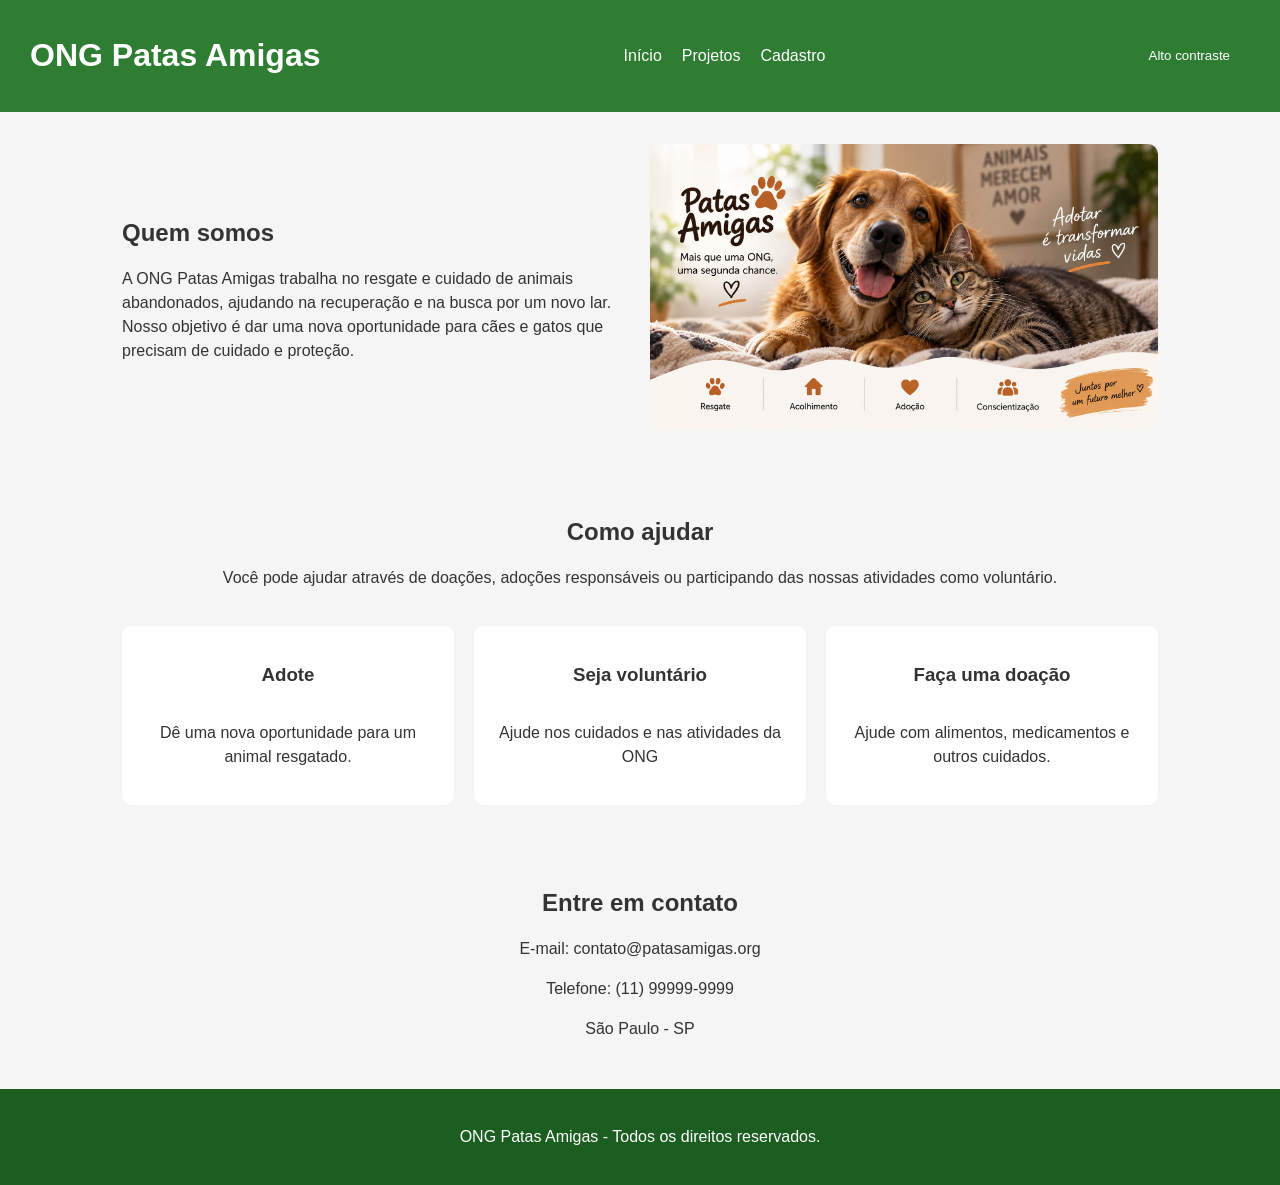
<file: html/index.html>
<!DOCTYPE html>
<html lang="pt-BR">
<head>
    <meta charset="UTF-8">
    <meta name="viewport" content="width=device-width, initial-scale=1.0">
    <title>Patas Amigas - Início</title>
    <link rel="stylesheet" href="../css/style.css">
</head>

<body>
    <a href="#conteudo" class="pular-conteudo">
    Pular para o conteúdo principal
</a>
    <header class="cabecalho">
        <h1>ONG Patas Amigas</h1>

        
<nav class="menu">
    <a href="#" data-pagina="inicio">Início</a>
    <a href="#" data-pagina="projetos">Projetos</a>
    <a href="#" data-pagina="cadastro">Cadastro</a>
</nav>

<button type="button" id="botao-contraste" class="botao"
        aria-pressed="false">
    Alto contraste
</button>

    </header>

    <main id="conteudo">
        <section class="hero">
            <div class="hero-texto">
            
            <h2>Quem somos</h2>

            <p>
                A ONG Patas Amigas trabalha no resgate e cuidado de animais
                abandonados, ajudando na recuperação e na busca por um novo lar.
                Nosso objetivo é dar uma nova oportunidade para cães e gatos
                que precisam de cuidado e proteção.
            </p>
            
            </div>
            <div class="hero-imagem">
                <img src="../imagens/patas-amigas-banner.jpg"
                     alt="Cão e gato representando o trabalho da ONG Patas Amigas">
            </div>

        </section>

        <section class="secao">
            <h2>Como ajudar</h2>

            <p>
                Você pode ajudar através de doações, adoções responsáveis
                ou participando das nossas atividades como voluntário.
            </p>

        <div class="cards">
            <div class="card">
                <h3>Adote</h3>
                <p>Dê uma nova oportunidade para um animal resgatado.</p>
            </div>

            <div class="card">
                <h3>Seja voluntário</h3>
                <p>Ajude nos cuidados e nas atividades da ONG</p>
            </div>

            <div class="card">
                <h3>Faça uma doação</h3>
                <p>Ajude com alimentos, medicamentos e outros cuidados.</p>
            </div>

        </div>   
        </section>

        <section class="secao contato">
            <h2>Entre em contato</h2>

            <p>E-mail: contato@patasamigas.org</p>
            <p>Telefone: (11) 99999-9999</p>
            <p>São Paulo - SP</p>
        
        </section>
    </main>

    <footer>
        <p>ONG Patas Amigas - Todos os direitos reservados.</p>
    </footer>
    <script src="../js/storage.js"></script>
    <script src="../js/validacao.js"></script>
    <script src="../js/app.js"></script>
</body>
</html>
</file>
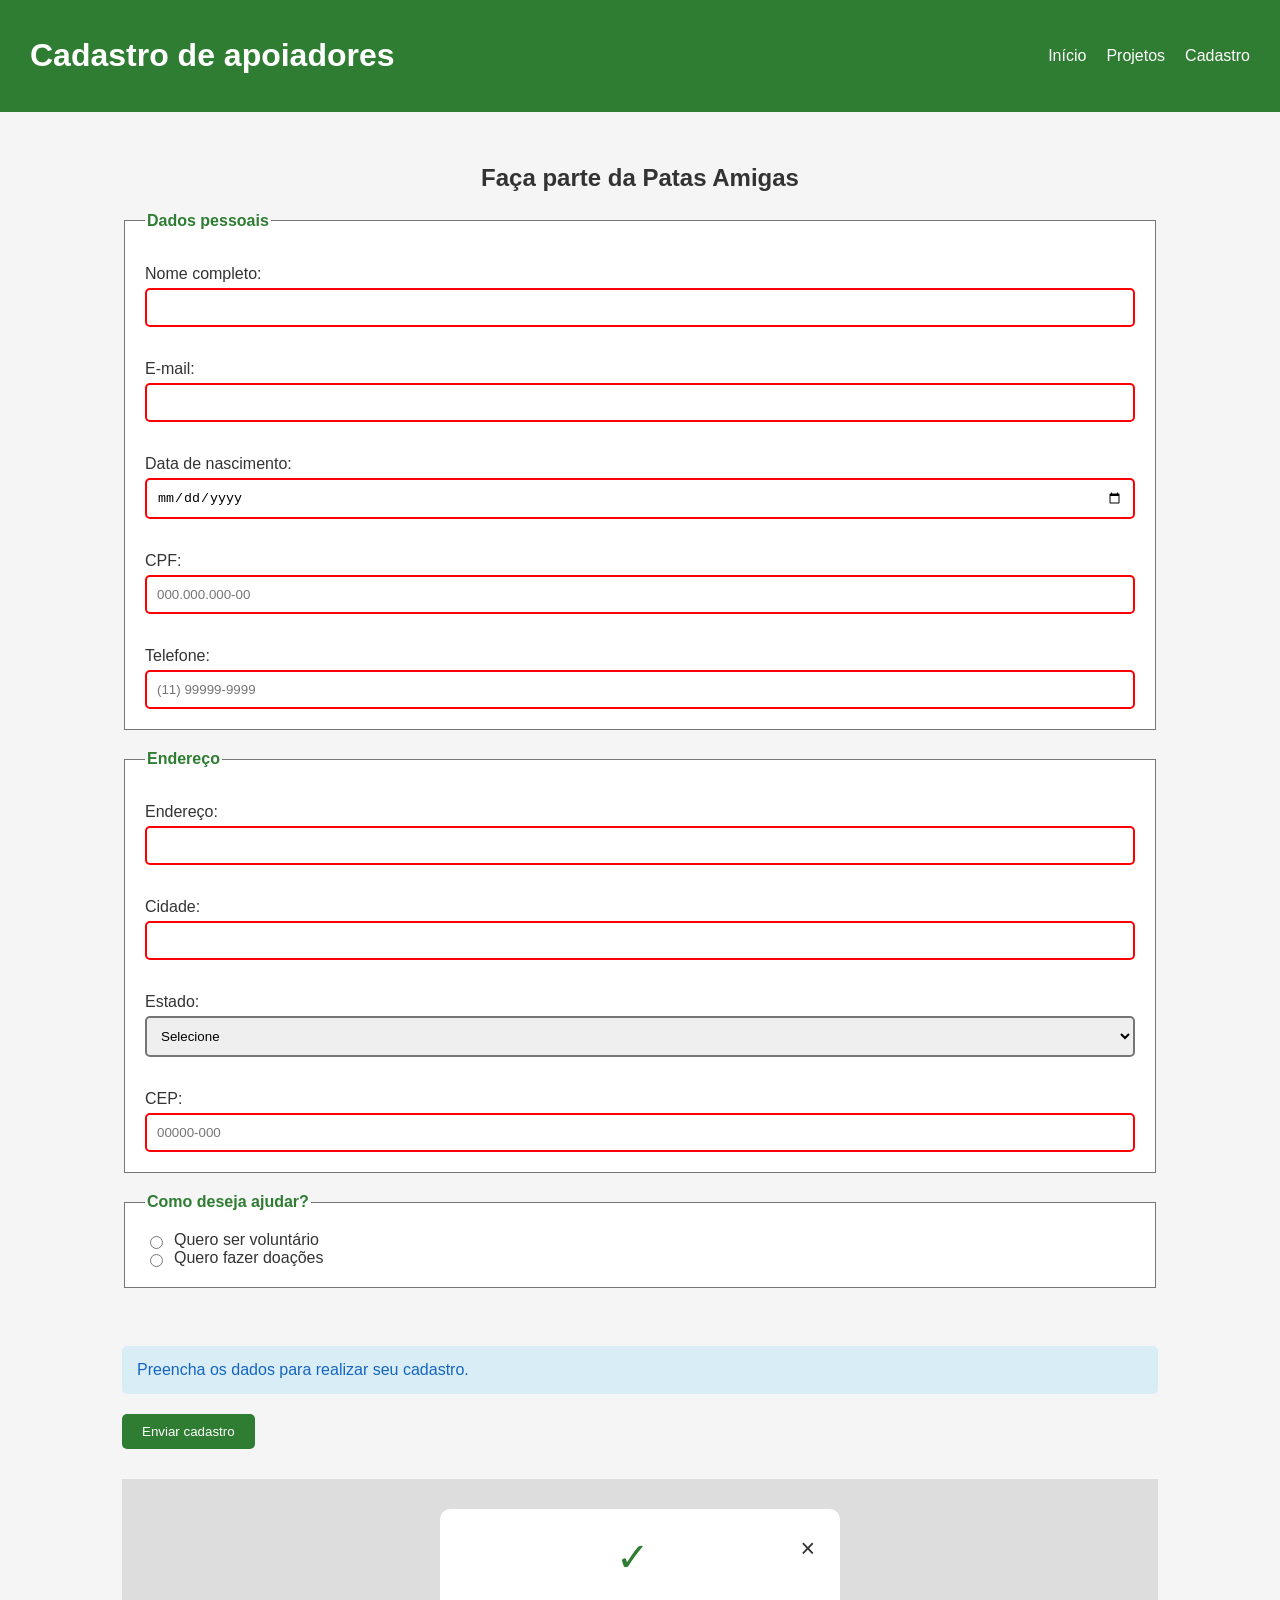
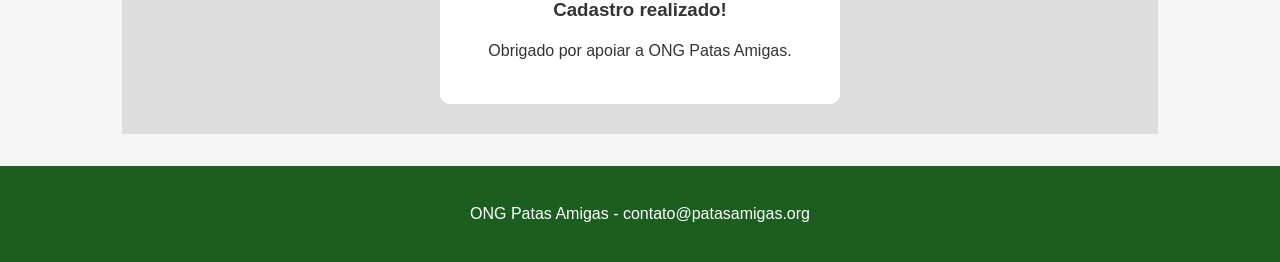
<file: html/cadastro.html>
<!DOCTYPE html>
<html lang="pt-BR">
<head>
    <meta charset="UTF-8">
    <meta name="viewport" content="width=device-width, initial-scale=1.0">
    <title>Patas Amigas - Cadastro</title>
    <link rel="stylesheet" href="../css/style.css">
</head>

<body>
    <header class="cabecalho">
        <h1>Cadastro de apoiadores</h1>

        <nav class="menu">
            <a href="index.html">Início</a>
            <a href="projetos.html">Projetos</a>
            <a href="cadastro.html">Cadastro</a>
        </nav>
    </header>

    <main>
        <section class="secao">
            <h2>Faça parte da Patas Amigas</h2>

            <form action="#" method="post">

                <fieldset>
                    <legend>Dados pessoais</legend>

                    <label for="nome">Nome completo:</label>
                    <input type="text" id="nome" name="nome" required>

                    <br><br>

                    <label for="email">E-mail:</label>
                    <input type="email" id="email" name="email" required>

                    <br><br>

                    <label for="nascimento">Data de nascimento:</label>
                    <input type="date" id="nascimento" name="nascimento" required>

                    <br><br>

                    <label for="cpf">CPF:</label>
                    <input
                        type="text"
                        id="cpf"
                        name="cpf"
                        placeholder="000.000.000-00"
                        pattern="[0-9]{3}\.[0-9]{3}\.[0-9]{3}-[0-9]{2}"
                        required
                    >

                    <br><br>

                    <label for="telefone">Telefone:</label>
                    <input
                        type="tel"
                        id="telefone"
                        name="telefone"
                        placeholder="(11) 99999-9999"
                        pattern="\([0-9]{2}\) [0-9]{5}-[0-9]{4}"
                        required
                    >
                </fieldset>

                <fieldset>
                    <legend>Endereço</legend>

                    <label for="endereco">Endereço:</label>
                    <input type="text" id="endereco" name="endereco" required>

                    <br><br>

                    <label for="cidade">Cidade:</label>
                    <input type="text" id="cidade" name="cidade" required>

                    <br><br>

                    <label for="estado">Estado:</label>
                    <select id="estado" name="estado" required>
                        <option value="">Selecione</option>
                        <option value="SP">São Paulo</option>
                        <option value="RJ">Rio de Janeiro</option>
                        <option value="MG">Minas Gerais</option>
                        <option value="PR">Paraná</option>
                    </select>

                    <br><br>

                    <label for="cep">CEP:</label>
                    <input
                        type="text"
                        id="cep"
                        name="cep"
                        placeholder="00000-000"
                        pattern="[0-9]{5}-[0-9]{3}"
                        required
                    >
                </fieldset>

                <fieldset>
                    <legend>Como deseja ajudar?</legend>

                <div class="opcao">
                    <input
                        type="radio"
                        id="voluntario"
                        name="ajuda"
                        value="voluntario"
                        required
                    >
                    <label for="voluntario">Quero ser voluntário</label>
                </div>

                    
                
                <div class="opcao">    
                    <input
                        type="radio"
                        id="doador"
                        name="ajuda"
                        value="doador"
                    >
                    <label for="doador">Quero fazer doações</label>
                </div>

                </fieldset>

                <br>

                <div class="alerta informacao">
                    Preencha os dados para realizar seu cadastro.
                </div>    

                <button type="submit" class="botao">Enviar cadastro</button>
                
                <div class="modal-exemplo">
                    <div class="modal">
                        <span class="modal-fechar">×</span>
                        <div class="modal-icone">✓</div>

                        <h3>Cadastro realizado!</h3>

                        <p>
                            Obrigado por apoiar a ONG Patas Amigas.
                        </p>
                    </div>
                </div>            

            </form>
        </section>
    </main>

    <footer>
        <p>ONG Patas Amigas - contato@patasamigas.org</p>
    </footer>
</body>
</html>
</file>
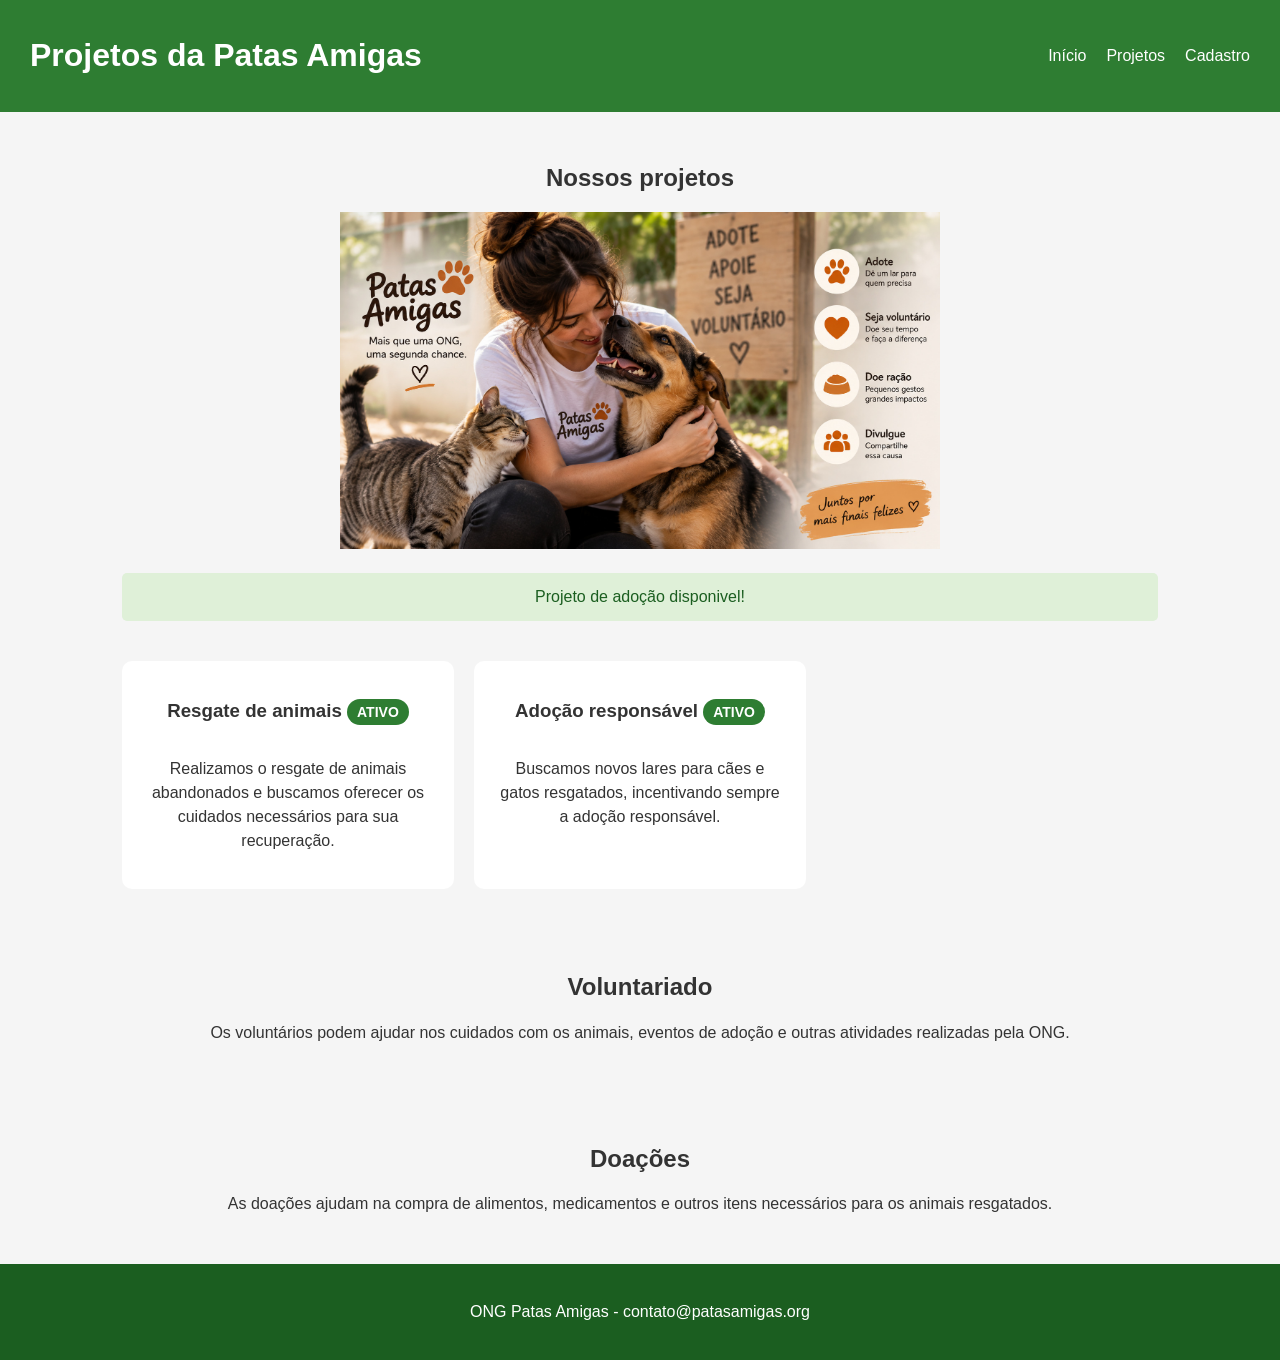
<file: html/projetos.html>
<!DOCTYPE html>
<html lang="pt-BR">
<head>
    <meta charset="UTF-8">
    <meta name="viewport" content="width=device-width, initial-scale=1.0">
    <title>Patas Amigas - Projetos</title>
    <link rel="stylesheet" href="../css/style.css">
</head>

<body>
    <header class="cabecalho">
        <h1>Projetos da Patas Amigas</h1>

        <nav class="menu">
            <a href="index.html">Início</a>
            <a href="projetos.html">Projetos</a>
            <a href="cadastro.html">Cadastro</a>
        </nav>
    </header>

    <main>
        <section class="secao">
            <h2>Nossos projetos</h2>

            <img src="../imagens/patas-amigas-projetos.jpg"
                 alt="Voluntária cuidando de animais da ONG Patas Amigas"
                 width="600">

            <div class="alerta sucesso">
                Projeto de adoção disponivel!
            </div>     
            
            <div class="cards">   

            <article class="card">
                <h3>Resgate de animais <span class="badge">ATIVO</span></h3>
                <p>
                    Realizamos o resgate de animais abandonados e buscamos
                    oferecer os cuidados necessários para sua recuperação.
                </p>
            </article>

            <article class="card">
                <h3>Adoção responsável <span class="badge">ATIVO</span></h3>
                <p>
                    Buscamos novos lares para cães e gatos resgatados,
                    incentivando sempre a adoção responsável.
                </p>
            </article>
        
            </div>    
        </section>

        <section class="secao">
            <h2>Voluntariado</h2>
            <p>
                Os voluntários podem ajudar nos cuidados com os animais,
                eventos de adoção e outras atividades realizadas pela ONG.
            </p>
        </section>

        <section class="secao">
            <h2>Doações</h2>
            <p>
                As doações ajudam na compra de alimentos, medicamentos e
                outros itens necessários para os animais resgatados.
            </p>
        </section>
    </main>

    <footer>
        <p>ONG Patas Amigas - contato@patasamigas.org</p>
    </footer>
</body>
</html>
</file>
<file: css/style.css>
/* CORES E TAMANHOS DO SITE */
:root {
    --verde: #2E7D32;
    --verde-escuro: #1B5E20;
    --azul: #1565C0;
    --amarelo: #F9A825;
    --branco: #FFFFFF;
    --cinza-claro: #F5F5F5;
    --cinza: #757575;
    --preto: #333333;

    --fonte-pequena: 0.75rem;
    --fonte-menor: 0.875rem;
    --fonte-normal: 1rem;
    --fonte-grande: 1.5rem;
    --fonte-titulo: 2rem;

    --espaco-1: 4px;
    --espaco-2: 8px;
    --espaco-3: 16px;
    --espaco-4: 24px;
    --espaco-5: 32px;
}

/* CONFIGURAÇÕES GERAIS */
* { box-sizing: border-box; }
body { margin: 0; font-family: Arial, sans-serif; background-color: var(--cinza-claro); color: var(--preto); }
h1 { font-size: var(--fonte-titulo); }
h2 { font-size: var(--fonte-grande); }
p { font-size: var(--fonte-normal); line-height: 1.5; }

/* CABEÇALHO */
.cabecalho { background-color: var(--verde); color: var(--branco); padding: 16px 30px; display: flex; justify-content: space-between; align-items: center; }
.logo h1 { margin: 0; }

/* MENU */
.menu { display: flex; gap: 20px; }
.menu a { color: var(--branco); text-decoration: none; }
.menu a:hover { color: var(--amarelo); }
.menu-item { position: relative; }
.submenu { display: none; position: absolute; background-color: var(--branco); padding: 10px; min-width: 150px; }
.submenu a { display: block; color: var(--preto); padding: 8px; }
.menu-item:hover .submenu { display: block; }
.menu-toggle { display: none; font-size: 25px; background: none; border: none; color: var(--branco); }

/* CONTEÚDO PRINCIPAL */
.hero { max-width: 1100px; margin: auto; padding: 32px; display: grid; grid-template-columns: repeat(12, 1fr); gap: 20px; align-items: center; }
.hero-texto { grid-column: span 6; }
.hero-imagem { grid-column: span 6; }
.hero-imagem img { width: 100%; border-radius: 10px; }
.secao { max-width: 1100px; margin: auto; padding: 32px; text-align: center; }

/* CARDS */
.cards { display: grid; grid-template-columns: repeat(12, 1fr); gap: 20px; }
.card { grid-column: span 4; background-color: var(--branco); padding: 20px; border-radius: 10px; display: flex; flex-direction: column; align-items: center; margin-top: 20px; }
.card:hover { box-shadow: 0 3px 8px var(--cinza); }
.icone { font-size: 35px; }
.imagem-projetos { width: 80%; max-width: 800px; border-radius: 10px; }

/* BOTÕES */
.botao { background-color: var(--verde); color: var(--branco); padding: 10px 20px; border: none; border-radius: 5px; text-decoration: none; cursor: pointer; transition: 0.3s; }
.botao:hover { background-color: var(--verde-escuro); }
.botao:focus { outline: 3px solid var(--amarelo); }
.botao:active { transform: scale(0.98); }
.botao:disabled { background-color: var(--cinza); }

/* BADGES E ALERTAS */
.badge { background-color: var(--verde); color: var(--branco); padding: 5px 10px; border-radius: 15px; font-size: var(--fonte-menor); }
.badge.destaque { background-color: var(--amarelo); color: var(--preto); }
.alerta { padding: 15px; margin: 20px 0; border-radius: 5px; }
.sucesso { background-color: #DFF0D8; color: var(--verde-escuro); }
.informacao { background-color: #D9EDF7; color: var(--azul); }

/* FORMULÁRIO */
.formulario-container { max-width: 700px; }
form { text-align: left; }
fieldset { background-color: var(--branco); border: 1px solid var(--cinza); margin-bottom: 20px; padding: 20px; }
legend { color: var(--verde); font-weight: bold; }
label { display: block; margin-top: 15px; }
input, select { width: 100%; padding: 10px; margin-top: 5px; border: 2px solid var(--cinza); border-radius: 5px; }
input:focus, select:focus { border-color: var(--azul); outline: none; }
input:valid { border-color: var(--verde); }
input:invalid { border-color: red; }
.opcao { display: flex; align-items: center; gap: 8px; }
.opcao input { width: auto; }
.opcao label { margin: 0; }

/* MODAL */
.modal-exemplo { background-color: #DDDDDD; padding: 30px; margin-top: 30px; }
.modal { background-color: var(--branco); max-width: 400px; margin: auto; padding: 25px; border-radius: 10px; text-align: center; }
.modal-icone { display: block; color: var(--verde); font-size: 40px; }
.modal-fechar { float: right; font-size: 25px; }

/* RODAPÉ */
footer { background-color: var(--verde-escuro); color: var(--branco); text-align: center; padding: 20px; }

/* RESPONSIVIDADE */
@media (max-width: 480px) {
    .menu { display: none; }
    .menu-toggle { display: block; }
    .hero-texto, .hero-imagem { grid-column: span 12; }
    .card { grid-column: span 12; }
}

@media (min-width: 481px) and (max-width: 767px) {
    .menu { display: none; }
    .menu-toggle { display: block; }
    .hero-texto, .hero-imagem { grid-column: span 12; }
    .card { grid-column: span 12; }
}

@media (min-width: 768px) and (max-width: 1023px) {
    .hero-texto, .hero-imagem { grid-column: span 6; }
    .card { grid-column: span 6; }
}

@media (min-width: 1024px) and (max-width: 1439px) {
    .card { grid-column: span 4; }
}

@media (min-width: 1440px) {
    .hero, .secao { max-width: 1300px; }
    .card { grid-column: span 4; }
}


/* Destaque para navegação pelo teclado */
a:focus-visible,
button:focus-visible,
input:focus-visible,
select:focus-visible {
    outline: 3px solid #d97706;
    outline-offset: 3px;
}

/* Link de acessibilidade */
.pular-conteudo {
    position: absolute;
    left: 10px;
    top: -50px;
    background: white;
    color: black;
    padding: 10px;
    z-index: 1000;
}

.pular-conteudo:focus {
    top: 10px;
}


/* Modo de alto contraste */
body.alto-contraste {
    --verde: #000000;
    --verde-escuro: #000000;
    --azul: #FFFF00;
    --amarelo: #FFFF00;
    --branco: #000000;
    --cinza-claro: #000000;
    --cinza: #FFFFFF;
    --preto: #FFFFFF;
}

/* Cabeçalho e rodapé */
body.alto-contraste .cabecalho,
body.alto-contraste footer {
    background-color: #000000;
    color: #FFFFFF;
    border: 2px solid #FFFF00;
}

/* Links e botões */
body.alto-contraste .menu a,
body.alto-contraste .botao {
    color: #FFFF00;
}

body.alto-contraste .botao {
    border: 2px solid #FFFF00;
}

/* Campos do formulário */
body.alto-contraste input,
body.alto-contraste select {
    background-color: #000000;
    color: #FFFFFF;
    border-color: #FFFFFF;
}

/* Destaque do teclado */
body.alto-contraste :focus-visible {
    outline: 3px solid #FFFF00;
    outline-offset: 3px;
}
</file>
